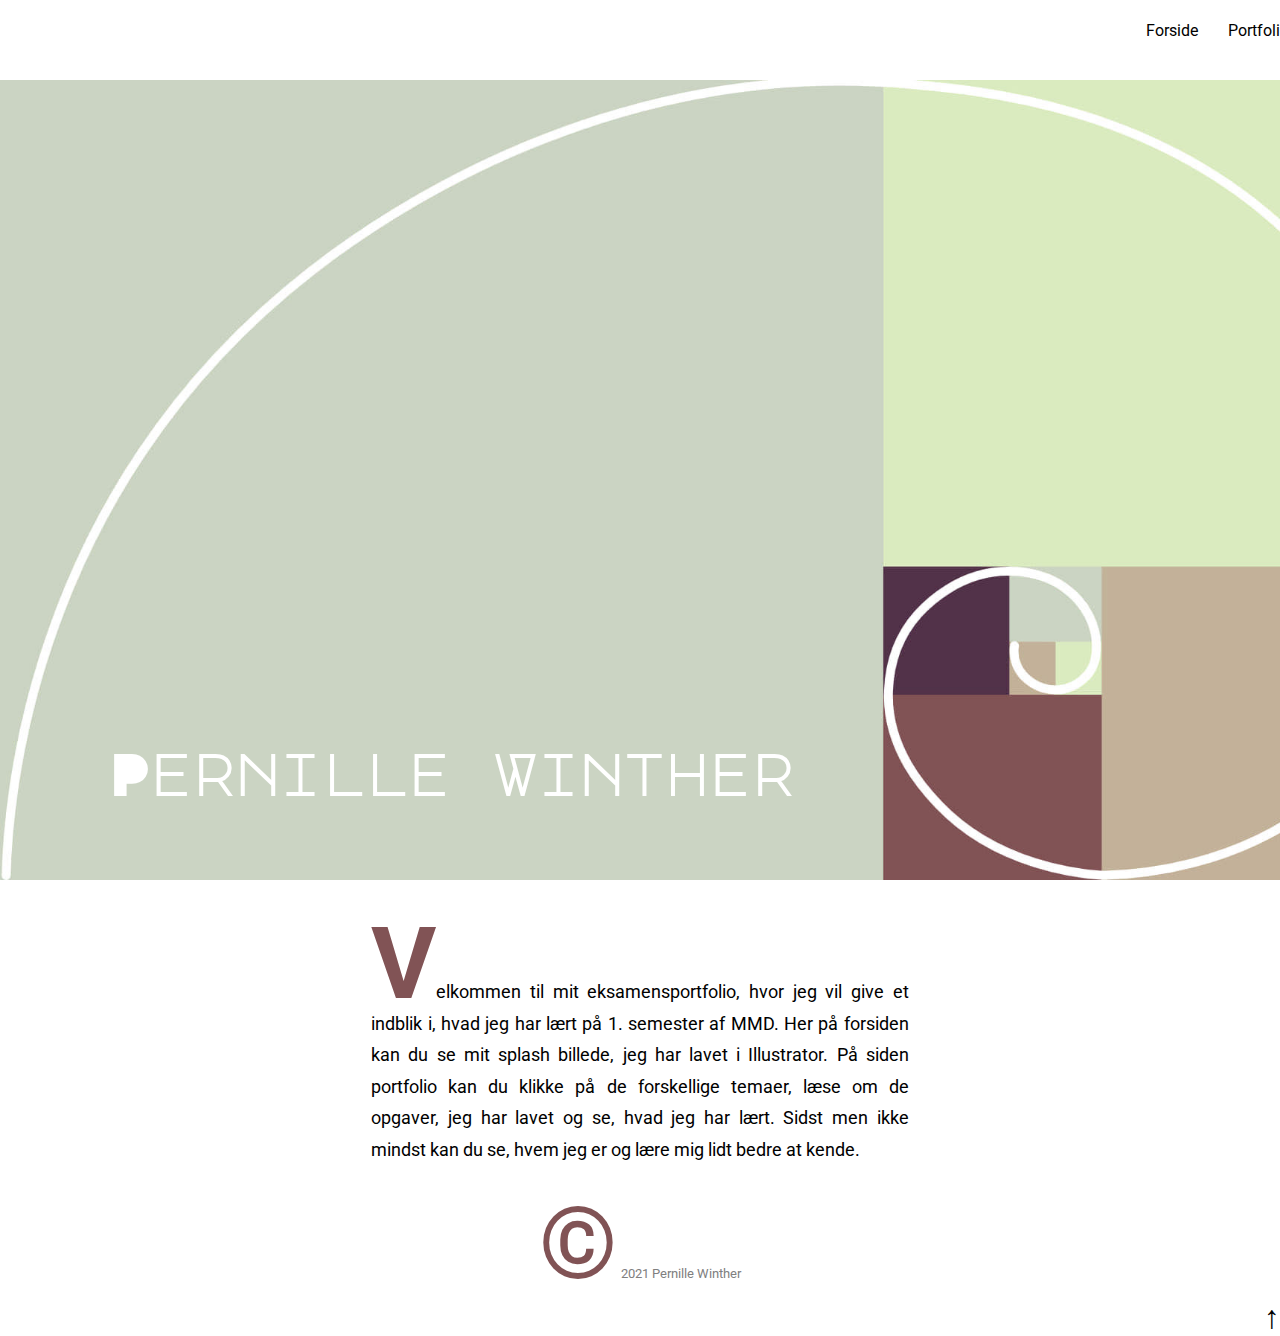
<file: index.html>
<!DOCTYPE html>
<html lang="da">

<head>
    <meta charset="utf-8">
    <meta name="viewport" content="width=device-width, initial-scale=1.0">
    <title>Eksamen Portfolio</title>
    <link rel="stylesheet" href="style.css">
    <link rel="stylesheet" href="index.css">
    <link rel="preconnect" href="https://fonts.gstatic.com">
    <link href="https://fonts.googleapis.com/css2?family=Major+Mono+Display&family=Roboto&display=swap" rel="stylesheet">
    <link rel="shortcut icon" href="ikon.svg" type="image/x-icon">

</head>

<body>
    <header id="my_header">
        <nav>
            <div id="logo_container">
                <a href="index.html" class="logo>"><img src="ikon.svg" alt="ikon" id="logo" width="25" height="25"></a>
            </div>
            <div id="menuknap">☰</div>
            <ul id="menu" class="hidden">
                <li><a href="index.html">Forside</a></li>
                <li><a href="portfolio.html">Portfolio</a></li>
                <li><a href="ommig.html">Om mig</a></li>
            </ul>
        </nav>
    </header>

    <main>
        <section id="first_section">
            <div class="splash">
                <h1>Pernille Winther</h1>
            </div>
        </section>
        <section id="second_section">
            <div>
                <p>Velkommen til mit eksamensportfolio, hvor jeg vil give et indblik i, hvad jeg har lært på 1. semester af MMD. Her på forsiden kan du se mit splash billede, jeg har lavet i Illustrator. På siden portfolio kan du klikke på de forskellige temaer, læse om de opgaver, jeg har lavet og se, hvad jeg har lært. Sidst men ikke mindst kan du se, hvem jeg er og lære mig lidt bedre at kende.

                </p>
            </div>
        </section>
    </main>

    <footer>
        <p class="footer">&copy; 2021 Pernille Winther</p>
        <a href="#my_header">↑</a>
    </footer>

    <script src="index.js"></script>
</body>

</html>
</file>
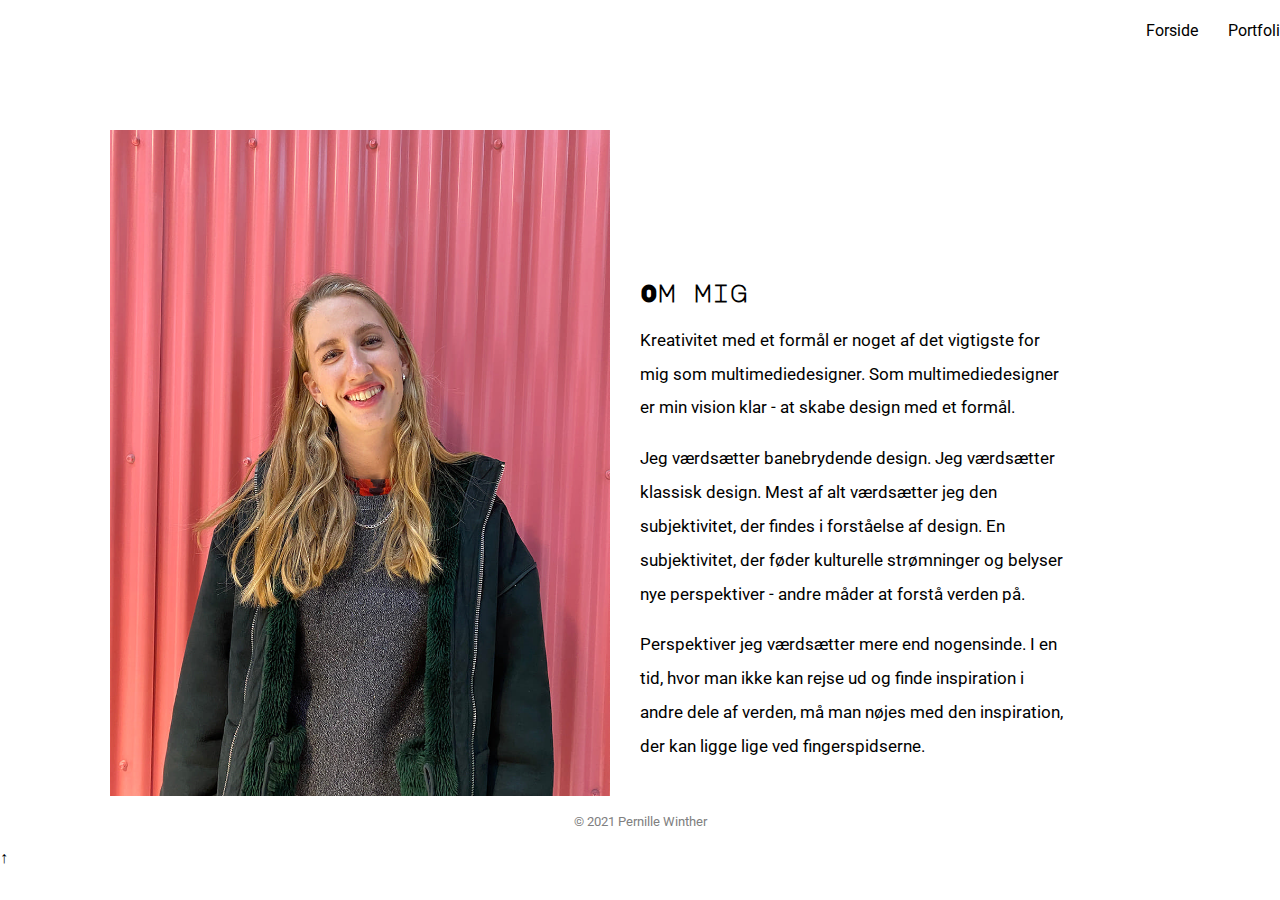
<file: ommig.html>
<!DOCTYPE html>
<html lang="da">

<head>
    <meta charset="utf-8">
    <meta name="viewport" content="width=device-width, initial-scale=1.0">
    <title>Eksamen Portfolio</title>
    <link rel="stylesheet" href="style.css">
    <link rel="stylesheet" href="ommig.css">
    <link rel="preconnect" href="https://fonts.gstatic.com">
    <link href="https://fonts.googleapis.com/css2?family=Major+Mono+Display&family=Roboto&display=swap" rel="stylesheet">
    <link rel="shortcut icon" href="ikon.svg" type="image/x-icon">

</head>

<body>
    <header id="my_header">
        <nav>
            <div id="logo_container">
                <a href="index.html" class="logo>"><img src="ikon.svg" alt="ikon" id="logo" width="25" height="25"></a>
            </div>
            <div id="menuknap">☰</div>
            <ul id="menu" class="hidden">
                <li><a href="index.html">Forside</a></li>
                <li><a href="portfolio.html">Portfolio</a></li>
                <li><a href="ommig.html">Om mig</a></li>
            </ul>

            <!--
            <div id="nav_links">
                <a href="index.html">Forside</a>
                <a href="portfolio.html">Portfolio</a>
                <a href="ommig.html">Om mig</a>
            </div>
            <div class="burgermenu" onclick="burgerFunction(this)">

            </div>
-->
        </nav>
    </header>

    <main>
        <section id="first_ommig_section">
            <div class="section_wrapper">
                <div class="col">
                    <img src="mig_selv.jpg" alt="img 4">
                </div>
                <div class="col1">
                    <h2>Om mig</h2>
                    <p>Kreativitet med et formål er noget af det vigtigste for mig som multimediedesigner.
                        Som multimediedesigner er min vision klar - at skabe design med et formål.</p>
                    <p>Jeg værdsætter banebrydende design. Jeg værdsætter klassisk design. Mest af alt værdsætter jeg den subjektivitet, der findes i forståelse af design. En subjektivitet, der føder kulturelle strømninger og belyser nye perspektiver - andre måder at forstå verden på.</p>
                    <p>Perspektiver jeg værdsætter mere end nogensinde. I en tid, hvor man ikke kan rejse ud og finde inspiration i andre dele af verden, må man nøjes med den inspiration, der kan ligge lige ved fingerspidserne.</p>
                </div>
            </div>
        </section>
    </main>

    <footer>
        <p>&copy; 2021 Pernille Winther</p>
        <a href="#my_header">↑</a>
    </footer>

    <script src="index.js"></script>
</body>

</html>
</file>
<file: style.css>
* {
    box-sizing: border-box;
}

footer p {
    text-align: center;
    color: gray;
    font-size: .8rem;
    padding-bottom: 0;
    padding-top: 0;
}

p {
    line-height: 1.75em;
    /*    margin: 12px;*/
    font-family: 'Roboto', sans-serif;
}

h2 {
    /*    line-height: 1.75em;*/
    /*    margin: 12px;*/
}

img,
video {
    width: 100%;
}

/*desktop look---------------------------------*/
@media (min-width: 800px) {

    header {
        margin: 0;
    }

    body {
        margin: 0;
    }

    #menuknap {
        display: none;
    }

    #menu.hidden {
        transform: translateX(0);
        opacity: 1;
    }

    #menu li {
        display: inline;
    }

    #menu {
        display: flex;
        padding-left: 1111px;
    }


    nav {
        display: flex;
        padding: 0 20px;
        align-items: center;
    }

    #menu li {
        list-style-type: none;
        font-size: 16px;
        padding: 5px 15px;
        vertical-align: baseline;
    }

    a {
        color: black;
        text-decoration: none;
        font-family: 'Roboto', sans-serif;
    }

    a:hover {
        color: #CBD4C2;
    }

    #first_section {
        background-image: url(forside_illustration.jpg);
        background-size: cover;
        height: 800px;
        margin-top: 0;

    }


    img {
        width: 100%;
        /*        height: 100%;*/
        vertical-align: middle;
        /*        height: 94%;*/
    }

    h1 {
        margin: 0;
        padding-top: 663px;
        padding-left: 107px;
        font-family: 'Major Mono Display', monospace;
        color: white;
        border-top-width: 307px;
        font-size: 58px;
    }

    h2 {
        font-family: 'Major Mono Display', monospace;
    }

    .default:hover {
        background: #e7e7e7;
    }

}

/*mediaquery der angiver layout fra 0px til og med 800px*/
@media (max-width: 800px) {

    body {
        margin: 0;

    }

    .hidden {
        opacity: 0;
        transform: translateX(-100%);
    }

    nav {
        height: 6vw;
        font-size: 1.5rem;
        z-index: 1;
        position: relative;
        margin-left: -4vw;
        margin-right: -4vw;
    }

    #logo_container {
        margin-left: 5vw;
    }

    #menuknap {
        font-size: 2.5rem;
        position: relative;
        top: -12vw;
        display: block;
        padding-right: 10px;
        text-align: right;
    }

    li a {
        text-decoration: none;
        color: black;
    }

    a:hover {
        color: #CBD4C2;
    }

    #menu {
        list-style-type: none;
        transition: transform 0.3s;
        transform-origin: top left;
        padding-left: 1vw;
        background: white;
        margin-top: -11vw;
        text-align: center;
        padding-bottom: 4vw;
    }

    /*styling af links*/

    a.logo {
        padding: 0;
        margin: 1vw;
        vertical-align: baseline;
    }

    #logo {
        width: 25px;
        vertical-align: baseline;
    }

    a:visited {
        /*    text-decoration: none;*/
    }

    a:hover {
        color: #CBD4C2;
    }

    body {
        font-family: 'Roboto', sans-serif;
    }

    header {
        margin: 14px;
        padding: 0px;
        /*        line-height: none;*/
    }

    footer a {
        font-size: 1.6rem;
        right: 42px;
        position: absolute;
        bottom: -220px;
        text-decoration: none;
        color: gray;
        border: 2px solid gray;
        border-radius: 50%;
        width: 37px;
        height: 37px;
        text-align: center;
        z-index: 1;
    }
}
</file>
<file: index.css>
* {
    box-sizing: border-box;
}

/*desktop--------------------_-----------*/
@media (min-width: 800px) {

    body {
        margin: 0;
    }

    p {
        padding-left: 29%;
        padding-right: 29%;
        text-align: justify;
        padding-bottom: 50px;
        padding-top: 50px;
        font-size: 18px;
    }

    p::first-letter {
        color: #815355;
        font-weight: bold;
        /*        margin-right: 0.5em;*/
        font-size: 100px;
        position: relative;
    }

    .footer {
        text-align: center;
        padding: 0;
    }

    footer a {
        float: right;
        font-size: 2rem;
        right: 30px;
    }
}



@media (max-width: 800px) {

    #second_section {
        padding: 0 2% 1% 2%;
    }

    .splash {
        background-image: url(hoej_forside_illustration.jpg);
        background-size: contain;
        height: 178vw;
    }

    h1 {
        font-family: 'Major Mono Display', monospace;
        color: white;
        padding-top: 99%;
        font-size: 1.70rem;
        text-align: center;
    }

    p {
        font-family: 'Roboto', sans-serif;
        padding: 0 3% 0 3%;
    }

    p::first-letter {
        color: #815355;
        font-weight: bold;
        font-size: 2.10rem;
        position: relative;
    }

}
</file>
<file: ommig.css>
* {
    box-sizing: border-box;
}

@media (min-width: 800px) {

    .col img {
        max-width: 500px;
        /*        vertical-align: middle;*/
        /*        height: 94%;*/
        /*        border-radius: 50%;*/
    }

    #first_ommig_section .section_wrapper {
        display: grid;
        grid-template-columns: 1fr 1fr;
    }

    .col {
        padding-top: 50px;
        padding-left: 110px;
    }

    .col1 {
        padding-top: 180px;
        padding-right: 210px;
    }

    p .col1 {
        line-height: 1.75em;
        margin: 12px;
        font-family: 'Roboto', sans-serif;
    }

    p {
        font-family: 'Roboto', sans-serif;
        line-height: 1.99em;
        font-size: 17px;
    }

}


@media (max-width: 800px) {
    body {
        margin: 0;
        line-height: 1.3;
    }

    .col1 {
        padding: 0 3% 0 3%;
    }

    img {
        width: 100%;
    }

    h2 {
        font-family: 'Major Mono Display', monospace;
    }


    #menuknap {
        top: -13vw;
    }

    #menu {
        margin-top: -13vw;
    }

}
</file>
